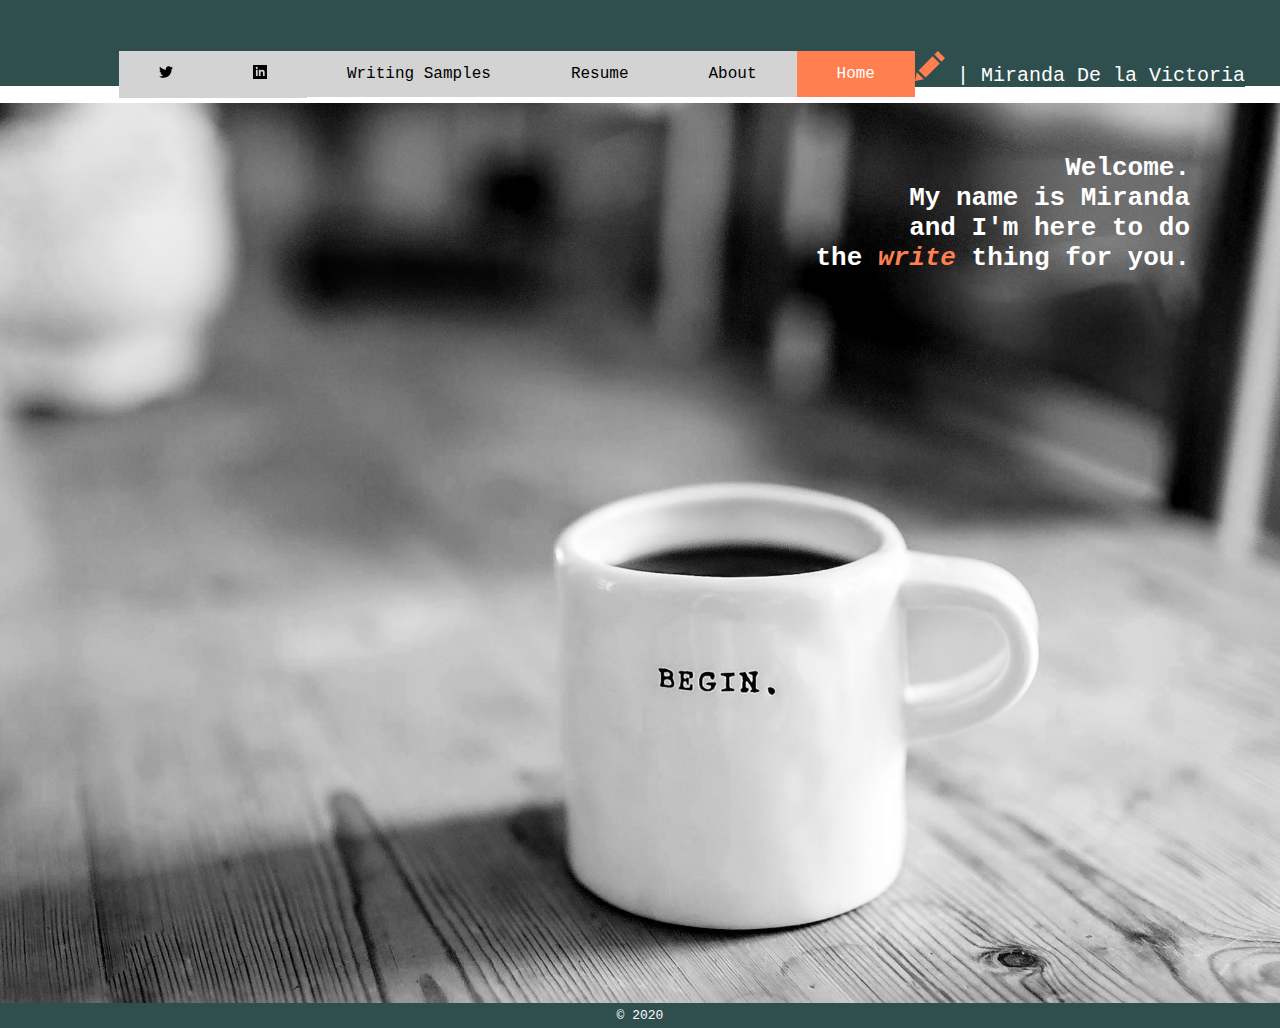
<file: index.html>
<!DOCTYPE html>
<html>

<head>
<!-- Required meta tags -->
    <meta charset="utf-8">
    <meta http-equiv="X-UA-Compatible" content="IE=edge" />
    <meta name="viewport" content="width=device-width, initial-scale=1, shrink-to-fit=no">
    <title>Miranda De la Victoria</title>
    <!--Your Site CSS-->
    <link rel="stylesheet" href="index.css">
    </head>
<body>
    <header>    
    <div class="container">
       <ul>
           <li class="logo"><img src="images/iconmonstr-pencil-14.svg" alt="pencil"
                     width="30" height="30"><span class="name"> | Miranda De la Victoria</span></li>
          <li> <a href="index.html" class="active">Home</a></li>
          <li><a href="about.html">About</a></li>
           <li><a href="documents/resume.html">Resume</a></li>
            <li><a href="documents/writingsamples.html">Writing Samples
                </a></li>
           <li><a href="https://www.linkedin.com/in/mirandadelavictoria?lipi=urn%3Ali%3Apage%3Ad_flagship3_profile_view_base_contact_details%3BDTXKmod0Sj6%2BopBNZ5qEsg%3D%3D" target="_blank"><img src="images/iconmonstr-linkedin-2.svg" alt="linkedin" width="14" height="14"></a></li>
           <li><a href="https://twitter.com/MDVictorious" target="_blank"><img src="images/iconmonstr-twitter-1.svg" alt="twitter" width="14" height="14"></a></li>
        </ul>
    </div>
    </header>
    <section>
        <h1>Welcome.
        <br>My name is Miranda
        <br>and I'm here to do 
        <br> the <i>write</i> thing for you.</h1>
    </section>
      <footer>© 2020</footer>
</body>
    </html>
</file>
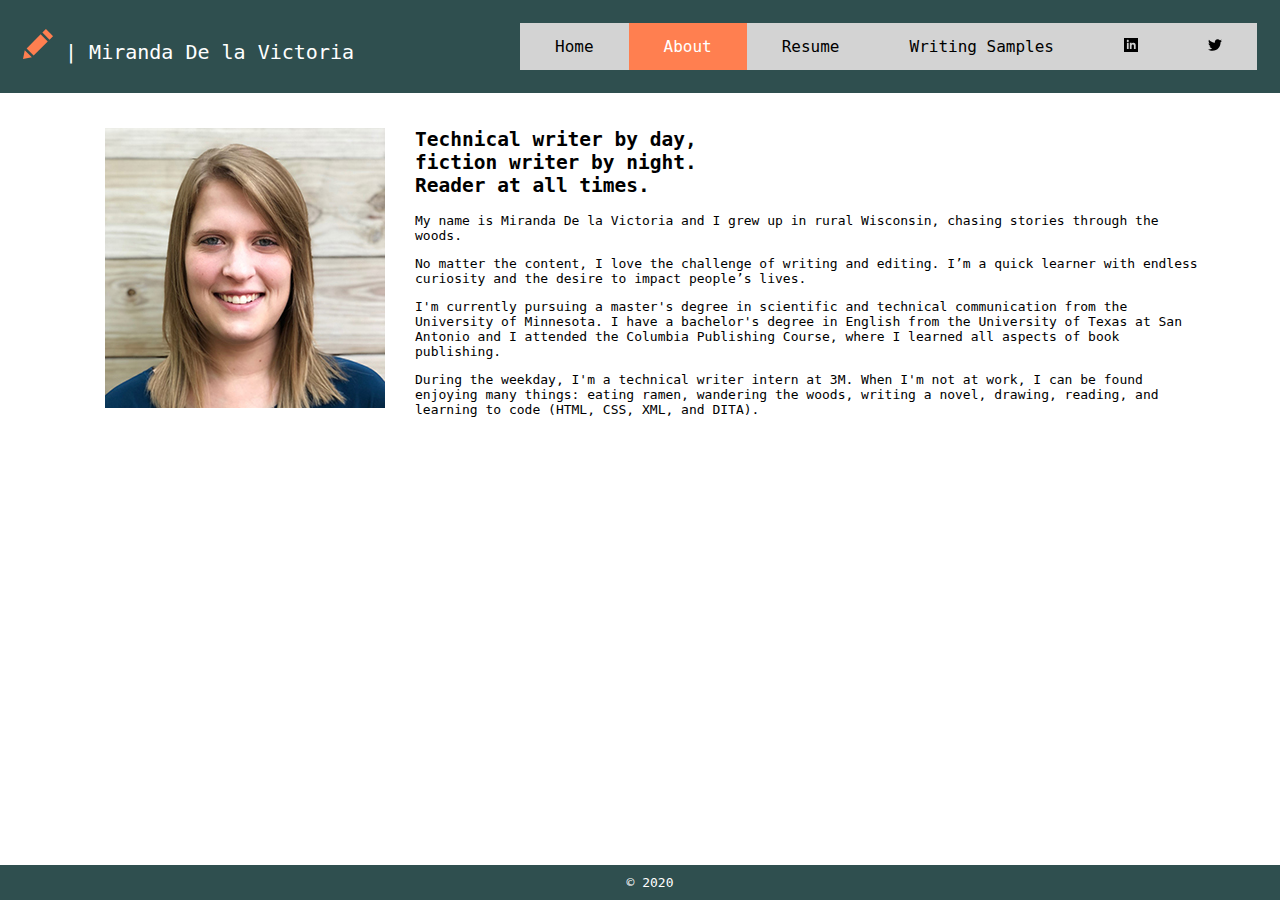
<file: about.html>
<!DOCTYPE html>
<html>

<head>
<!-- Required meta tags -->
    <meta charset="utf-8">
    <meta http-equiv="X-UA-Compatible" content="IE=edge" />
    <meta name="viewport" content="width=device-width, initial-scale=1, shrink-to-fit=no">
    <title>Miranda De la Victoria</title>
    <!--Your Site CSS-->
    <link rel="stylesheet" href="about.css">
    </head>
<body>
    <header>    
    <div class="container">
       <ul>
           <li class="logo"><img src="images/iconmonstr-pencil-14.svg" alt="pencil"
                     width="30" height="30"><span class="name"> | Miranda De la Victoria</span></li>
          <li> <a href="index.html">Home</a></li>
          <li><a href="about.html" class="active">About</a></li>
           <li><a href="documents/resume.html">Resume</a></li>
            <li><a href="documents/writingsamples.html">Writing Samples
                </a></li>
           <li><a href="https://www.linkedin.com/in/mirandadelavictoria?lipi=urn%3Ali%3Apage%3Ad_flagship3_profile_view_base_contact_details%3BDTXKmod0Sj6%2BopBNZ5qEsg%3D%3D" target="_blank"><img src="images/iconmonstr-linkedin-2.svg" alt="linkedin" width="14" height="14"></a></li>
           <li><a href="https://twitter.com/MDVictorious" target="_blank"><img src="images/iconmonstr-twitter-1.svg" alt="twitter" width="14" height="14"></a></li>
        </ul>
    </div>
    </header>
    <section>
        <div class="container2">
        <img src="images/me.png" alt="my photo" class="me"> 
        <h2>Technical writer by day, 
            <br>fiction writer by night. 
        <br>Reader at all times.</h2>
        <p>My name is Miranda De la Victoria and I grew up in rural Wisconsin, chasing stories through the woods. </p>
        <p>No matter the content, I love the challenge of writing and editing. I’m a quick learner with endless curiosity and the desire to impact people’s lives.</p>
        <p>I'm currently pursuing a master's degree in scientific and technical communication from the University of Minnesota. I have a bachelor's degree in English from the University of Texas at San Antonio and I attended the Columbia Publishing Course, where I learned all aspects of book publishing.</p>
            <p>During the weekday, I'm a technical writer intern at 3M. When I'm not at work, I can be found enjoying many things: eating ramen, wandering the woods, writing a novel, drawing, reading, and learning to code (HTML, CSS, XML, and DITA).</p>
        </div>
    </section>
      <div class="footer">© 2020</div>
</body>
    </html>
</file>
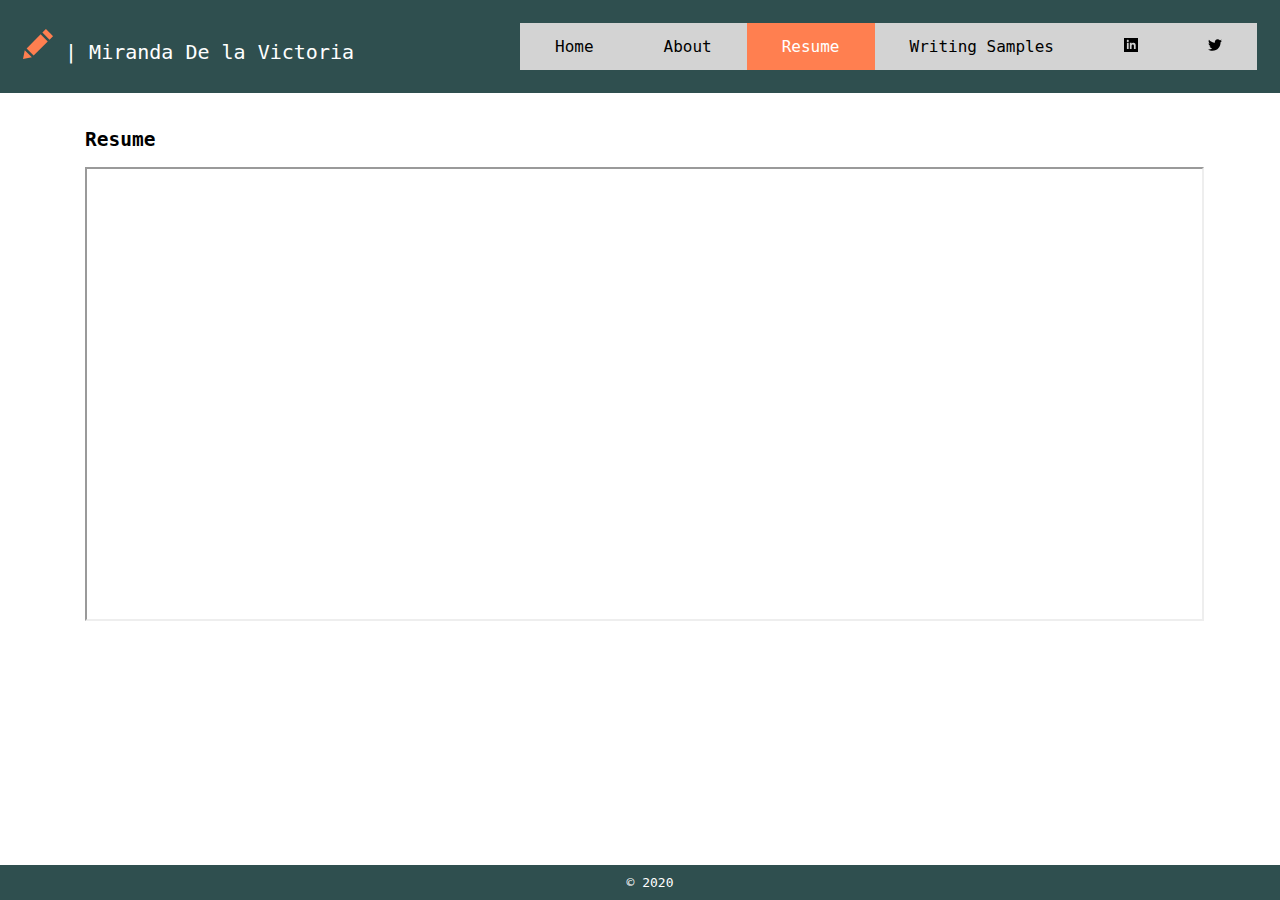
<file: documents/resume.html>
<!DOCTYPE html>
<html>

<head>
<!-- Required meta tags -->
    <meta charset="utf-8">
    <meta http-equiv="X-UA-Compatible" content="IE=edge" />
    <meta name="viewport" content="width=device-width, initial-scale=1, shrink-to-fit=no">
    <title>Miranda De la Victoria</title>
    <!--Your Site CSS-->
    <link rel="stylesheet" href="resume.css">
    </head>
<body>
    <header>    
    <div class="container">
      <ul>
           <li class="logo"><img src="../images/iconmonstr-pencil-14.svg" alt="pencil"
                     width="30" height="30"><span class="name"> | Miranda De la Victoria</span></li>
          <li> <a href="../index.html">Home</a></li>
          <li><a href="../about.html">About</a></li>
             <li><a href="resume.html" class="active">Resume</a></li>
            <li><a href="writingsamples.html">Writing Samples
                </a></li>
          <li class="social"><a href="https://www.linkedin.com/in/mirandadelavictoria?lipi=urn%3Ali%3Apage%3Ad_flagship3_profile_view_base_contact_details%3BDTXKmod0Sj6%2BopBNZ5qEsg%3D%3D" target="_blank"><img src="../images/iconmonstr-linkedin-2.svg" alt="linkedin" width="14" height="14"></a></li>
           <li class="social"><a href="https://twitter.com/MDVictorious" target="_blank"><img src="../images/iconmonstr-twitter-1.svg" alt="twitter" width="14" height="14"></a></li>
        </ul>
    </div>
    </header>
    <section>
        <div class="container2">
          <div class="row">
              <h2>Resume</h2>
              <iframe src="MDVresume.pdf" width="100%" height=450px></iframe>
          </div><!--end row--></div>
    </section>
      <div class="footer">© 2020</div>
</body>
    </html>
</file>
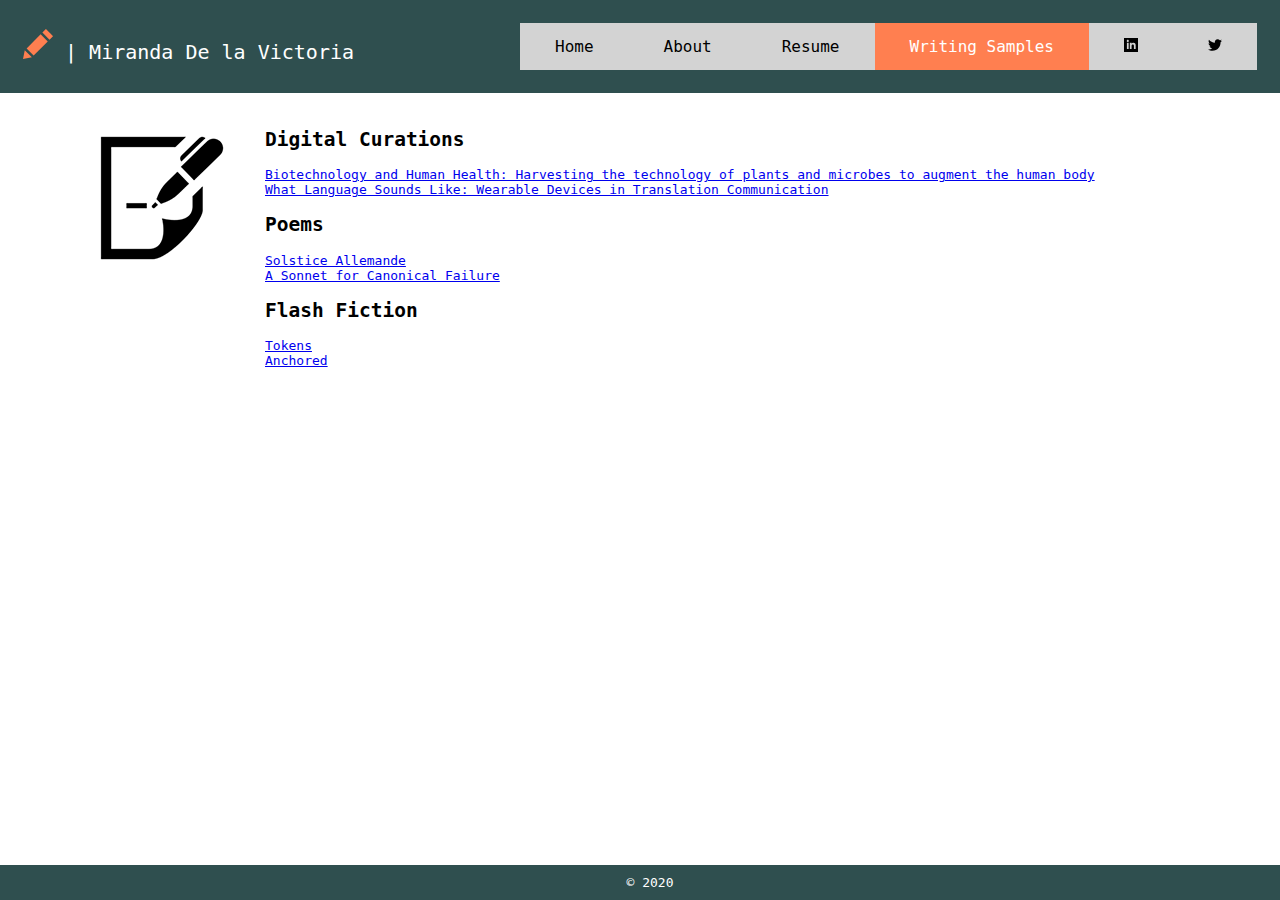
<file: documents/writingsamples.html>
<!DOCTYPE html>
<html>

<head>
<!-- Required meta tags -->
    <meta charset="utf-8">
    <meta http-equiv="X-UA-Compatible" content="IE=edge" />
    <meta name="viewport" content="width=device-width, initial-scale=1, shrink-to-fit=no">
    <title>Miranda De la Victoria</title>
    <!--Your Site CSS-->
    <link rel="stylesheet" href="samples.css">
    </head>
<body>
    <header>    
    <div class="container">
      <ul>
           <li class="logo"><img src="../images/iconmonstr-pencil-14.svg" alt="pencil"
                     width="30" height="30"><span class="name"> | Miranda De la Victoria</span></li>
          <li> <a href="../index.html">Home</a></li>
          <li><a href="../about.html">About</a></li>
           <li><a href="resume.html">Resume</a></li>
            <li><a href="writingsamples.html" class="active">Writing Samples
                </a></li>
           <li class="social"><a href="https://www.linkedin.com/in/mirandadelavictoria?lipi=urn%3Ali%3Apage%3Ad_flagship3_profile_view_base_contact_details%3BDTXKmod0Sj6%2BopBNZ5qEsg%3D%3D" target="_blank"><img src="../images/iconmonstr-linkedin-2.svg" alt="linkedin" width="14" height="14"></a></li>
           <li class="social"><a href="https://twitter.com/MDVictorious" target="_blank"><img src="../images/iconmonstr-twitter-1.svg" alt="twitter" width="14" height="14"></a></li>
        </ul>
    </div>
    </header>
    <section>
        <img src="../images/samplesicon.png" class="samplework">
        <h2>Digital Curations</h2>
        <a href="https://fabricofdigitallife.com/index.php/Browse/objects/facet/collection_facet/id/39" target="_blank">Biotechnology and Human Health: Harvesting the technology of plants and microbes to augment the human body</a>
        <br><a href="https://fabricofdigitallife.com/index.php/Browse/objects/facet/collection_facet/id/31" target="_blank">What Language Sounds Like: Wearable Devices in Translation Communication</a>
        <p><h2>Poems</h2>
        <a href="writing/allemande.pdf" target="_blank">Solstice Allemande</a>
        <br><a href="writing/sonnet.pdf" target="_blank">A Sonnet for Canonical Failure</a>
        <p><h2>Flash Fiction</h2>
        <a href="writing/tokens.pdf" target="_blank">Tokens</a>
        <br><a href="writing/anchored.pdf" target="_blank">Anchored</a>
    </section>
      <div class="footer">© 2020</div>
</body>
    </html>
</file>
<file: index.css>
/* THIS IS YOUR CSS FILE */
header {
    background-color: #2F4F4F;
    background-size: cover;
    margin: 0;
    display: relative;
}
.container {
    padding: 35px;
}
.logo {
    background-color: #2F4F4F;
}
.name {
    font-family: monospace;
    color: white;
    font-size: x-large;

}
h1 {
    font-family: monospace;
    color: white;
    text-align: right;
    padding-right: 90px;
    padding-top: 50px;
}
i {
    color: coral;
}
ul {
    list-style-type: #2F4F4F; 
    top: 0;
}
li {
    display: inline;
    float: right;
    font-family: monospace;
    font-size: large;
    background-color: lightgray;
}
li a, .dropbtn {
  display: inline-block;
  color: black;
  text-align: center;
  padding: 14px 40px;
  text-decoration: none;
}

li a:hover, .dropdown:hover .dropbtn {
  background-color: cadetblue;
}

li.dropdown {
  display: inline-block;
}

.dropdown-content {
  display: none;
  position: absolute;
  background-color: lightgray;
  min-width: 160px;
  box-shadow: 0px 8px 16px 0px rgba(0,0,0,0.2);
  z-index: 1;
}

.dropdown-content a {
  color: black;
  padding: 14px 40px;
  text-decoration: none;
  display: block;
  text-align: left;
}

.dropdown-content a:hover {background-color: cadetblue;}

.dropdown:hover .dropdown-content {
  display: block;
}
.active {
    background-color: coral;
    color: white;
}
body, html {
    height: 100%;
    margin: 0;
}
section {
    background-image: url(images/home.png);
    height: 100%;
    background-position: center;
    background-size: cover;
}
footer {
    padding: 5px;
    background-color: #2F4F4F;
    color: white;
    text-align: center;
    font-family: monospace;
}
</file>
<file: about.css>
/* THIS IS YOUR CSS FILE */
header {
    background-color: #2F4F4F;
    background-size: cover;
    margin: 0;
    display: relative;
}
.container {
    padding: 15px;
}
.logo {
    background-color: #2F4F4F;
    margin-right: auto;
}
.name {
    font-family: monospace;
    color: white;
    font-size: x-large;

}
ul {
    display: flex;
    align-items: center;
    list-style: none;
    list-style-type: #2F4F4F; 
    padding: .5em;
    margin: 0;
}
li {
    font-family: monospace;
    font-size: large;
    background-color: lightgray;
}
li a {
  display: inline-block;
  color: black;
  text-align: center;
  padding: 14px 35px;
  text-decoration: none;
}

li a:hover {
  background-color: cadetblue;
}

.active {
    background-color: coral;
    color: white;
}
body, html {
    height: 100%;
    margin: 0;
}
section {
    background color: antiquewhite;
    background position: relative;
    font-family: monospace;
    margin: 35px;
    padding: 0px 40px 0px 70px;
}
#container2 {
    display: flex;
}
.me {
    float: left;
    margin: 0px 30px 60px 0px;
}
.footer {
    position: fixed;
    padding: 10px;
    left: 0;
    bottom: 0;
    width: 100%;
    background-color: #2F4F4F;
    color: white;
    font-family: monospace;
    text-align: center;
}
</file>
<file: documents/resume.css>
/* THIS IS YOUR CSS FILE */
header {
    background-color: #2F4F4F;
    background-size: cover;
    margin: 0;
    display: relative;
}
.container {
    padding: 15px;
}
.logo {
    background-color: #2F4F4F;
    margin-right: auto;
}
.name {
    font-family: monospace;
    color: white;
    font-size: x-large;

}
ul {
    display: flex;
    align-items: center;
    list-style: none;
    list-style-type: #2F4F4F; 
    padding: .5em;
    margin: 0;
}
li {
    font-family: monospace;
    font-size: large;
    background-color: lightgray;
}
li a {
  display: inline-block;
  color: black;
  text-align: center;
  padding: 14px 35px;
  text-decoration: none;
}
li a:hover {
  background-color: cadetblue;
}

.active {
    background-color: coral;
    color: white;
}
body, html {
    height: 100%;
    margin: 0;
}
section {
    background color: antiquewhite;
    background position: relative;
    font-family: monospace;
    margin: 35px;
    padding: 0px 45px 0px 50px;
}
#container2 {
    display: flex;
}
.footer {
    position: fixed;
    padding: 10px;
    left: 0;
    bottom: 0;
    width: 100%;
    background-color: #2F4F4F;
    color: white;
    font-family: monospace;
    text-align: center;
}
</file>
<file: documents/samples.css>
/* THIS IS YOUR CSS FILE */
header {
    background-color: #2F4F4F;
    background-size: cover;
    margin: 0;
    display: relative;
}
.container {
    padding: 15px;
}
.logo {
    background-color: #2F4F4F;
    margin-right: auto;
}
.name {
    font-family: monospace;
    color: white;
    font-size: x-large;

}
ul {
    display: flex;
    align-items: center;
    list-style: none;
    list-style-type: #2F4F4F; 
    padding: .5em;
    margin: 0;
}
li {
    font-family: monospace;
    font-size: large;
    background-color: lightgray;
}
li a {
  display: inline-block;
  color: black;
  text-align: center;
  padding: 14px 35px;
  text-decoration: none;
}

li a:hover {
  background-color: cadetblue;
}

.active {
    background-color: coral;
    color: white;
}
body, html {
    height: 100%;
    margin: 0;
}
section {
    background color: antiquewhite;
    background position: relative;
    font-family: monospace;
    margin: 35px;
    padding: 0px 45px 0px 50px;
}
.samplework {
    float: left;
    margin: 0px 30px 90px 0px;
}
.footer {
    position: fixed;
    padding: 10px;
    left: 0;
    bottom: 0;
    width: 100%;
    background-color: #2F4F4F;
    color: white;
    font-family: monospace;
    text-align: center;
}
</file>
